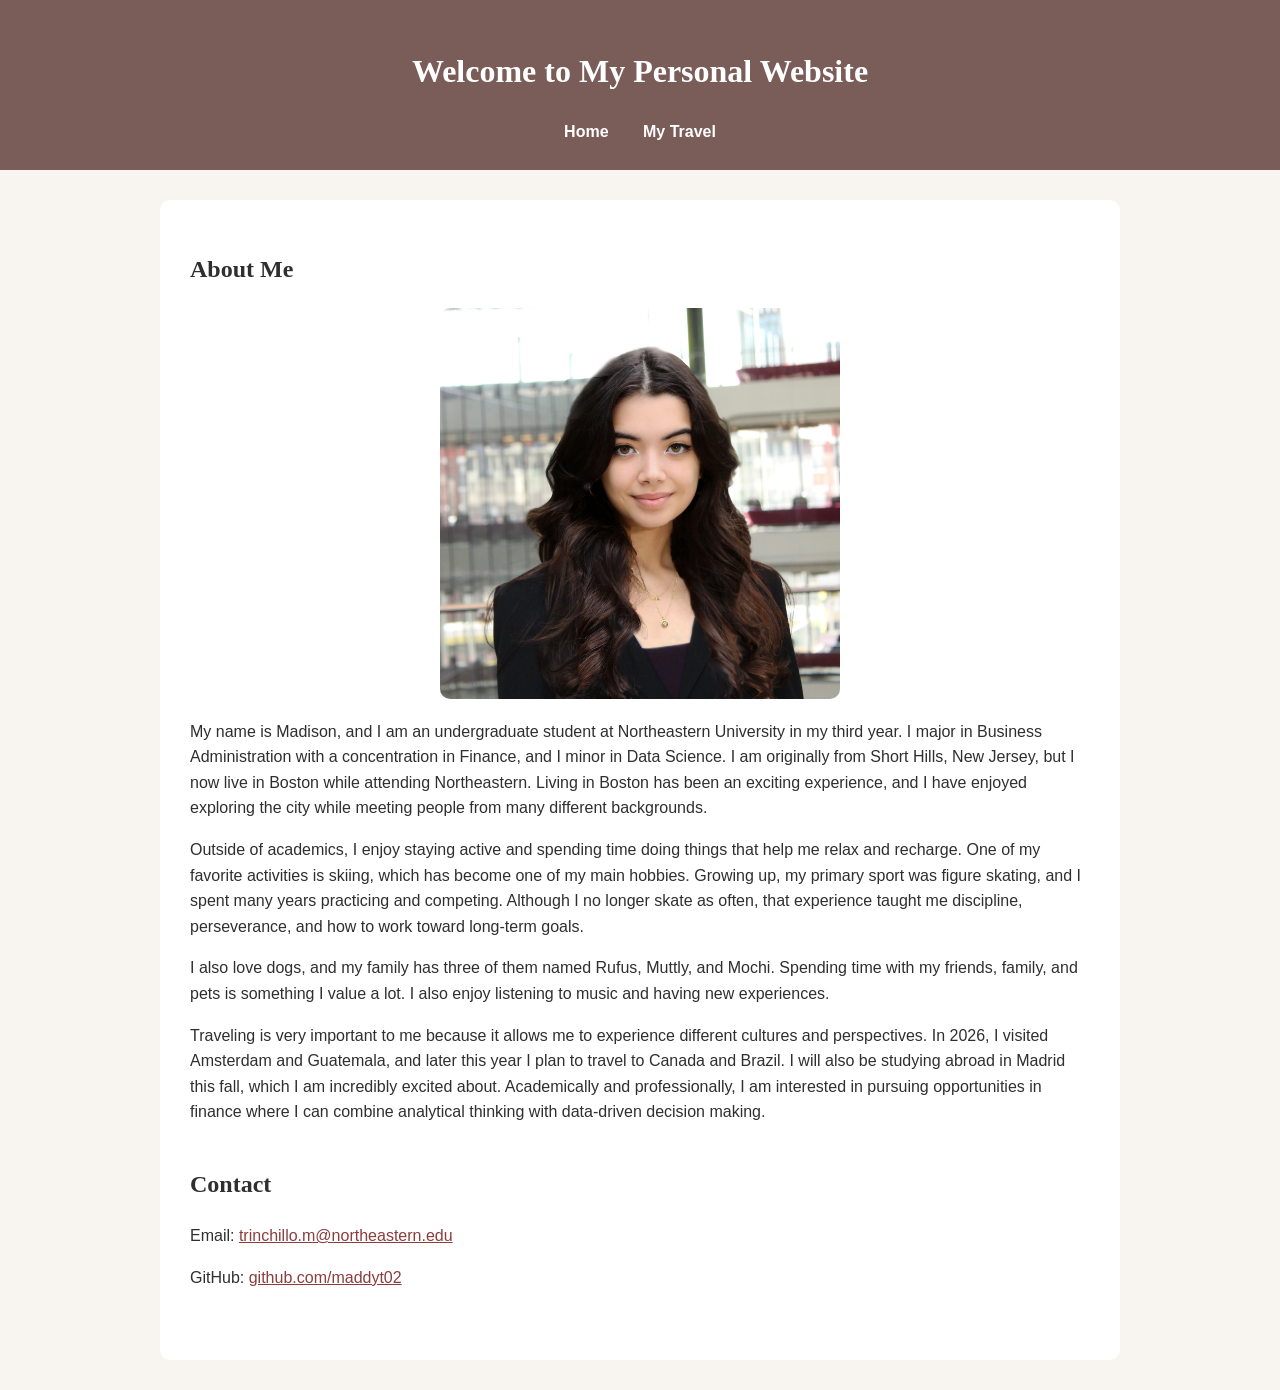
<file: index.html>
<!DOCTYPE html>
<html lang="en">
<head>
  <meta charset="UTF-8">
  <meta name="viewport" content="width=device-width, initial-scale=1.0">
  <title>Madison Trinchillo</title>
  <link rel="stylesheet" href="style.css">
</head>
<body>

  <header>
    <h1>Welcome to My Personal Website</h1>
    <nav>
      <a href="index.html">Home</a>
      <a href="interests.html">My Travel</a>
    </nav>
  </header>

  <main>
    <section>
      <h2>About Me</h2>
      <img src="Madison_Trinchillo_Headshot.jpg" alt="Me!">
      
      <p>
        My name is Madison, and I am an undergraduate student at Northeastern University in my third year.
        I major in Business Administration with a concentration in Finance, and I minor in Data Science.
        I am originally from Short Hills, New Jersey, but I now live in Boston while attending Northeastern.
        Living in Boston has been an exciting experience, and I have enjoyed exploring the city while meeting 
        people from many different backgrounds.
      </p>

      <p>
        Outside of academics, I enjoy staying active and spending time doing things that help me relax and recharge. 
        One of my favorite activities is skiing, which has become one of my main hobbies. 
        Growing up, my primary sport was figure skating, and I spent many years practicing and competing. 
        Although I no longer skate as often, that experience taught me discipline, perseverance, and how to work toward long-term goals.
      </p>

      <p>
        I also love dogs, and my family has three of them named Rufus, Muttly, and Mochi. 
        Spending time with my friends, family, and pets is something I value a lot. 
        I also enjoy listening to music and having new experiences.
      </p>
      
      <p>
        Traveling is very important to me because it allows me to experience different cultures and perspectives. 
        In 2026, I visited Amsterdam and Guatemala, and later this year I plan to travel to Canada and Brazil. 
        I will also be studying abroad in Madrid this fall, which I am incredibly excited about. 
        Academically and professionally, I am interested in pursuing opportunities in finance where I can combine 
        analytical thinking with data-driven decision making.

      </p>

    </section>

    <section>
      <h2>Contact</h2>
      <p>Email: <a href="trinchillo.m@northeastern.edu">trinchillo.m@northeastern.edu</a></p>
      <p>GitHub: <a href="https://github.com/maddyt02" target="_blank">github.com/maddyt02</a></p>
    </section>
  </main>

</body>
</html>
</file>
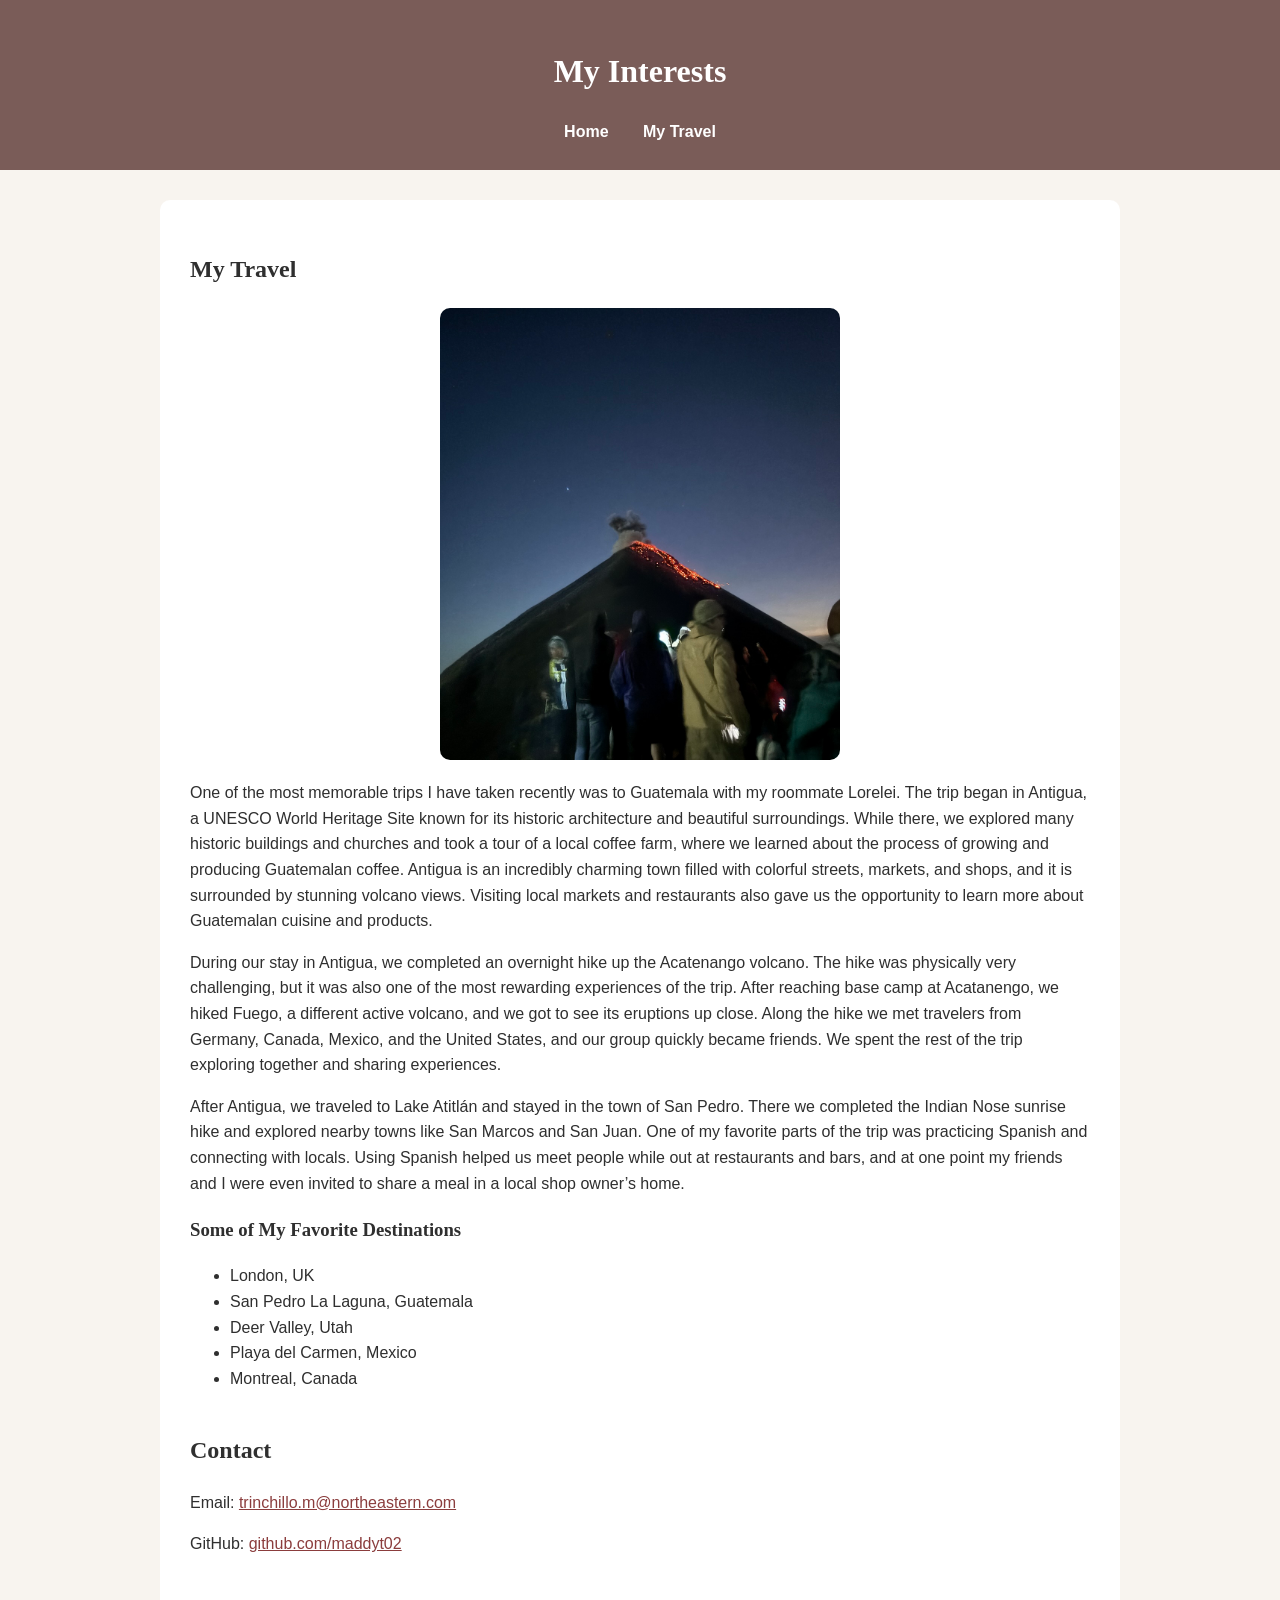
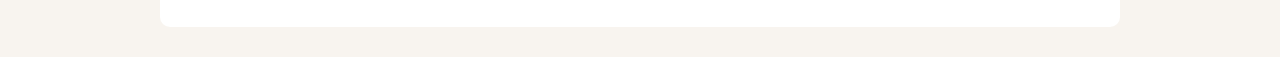
<file: interests.html>
<!DOCTYPE html>
<html lang="en">
<head>
  <meta charset="UTF-8">
  <meta name="viewport" content="width=device-width, initial-scale=1.0">
  <title>My Interests</title>
  <link rel="stylesheet" href="style.css">
</head>
<body>

  <header>
    <h1>My Interests</h1>
    <nav>
      <a href="index.html">Home</a>
      <a href="interests.html">My Travel</a>
    </nav>
  </header>

  <main>
    <section>
      <h2>My Travel</h2>
      <img src="guatemala.jpg" alt="Volcán Fuego" width="400">

      <p>
        One of the most memorable trips I have taken recently was to Guatemala with my roommate Lorelei. 
        The trip began in Antigua, a UNESCO World Heritage Site known for its historic architecture and beautiful surroundings. 
        While there, we explored many historic buildings and churches and took a tour of a local coffee farm, where we learned 
        about the process of growing and producing Guatemalan coffee. Antigua is an incredibly charming town filled with colorful streets, 
        markets, and shops, and it is surrounded by stunning volcano views. Visiting local markets and restaurants also gave us the 
        opportunity to learn more about Guatemalan cuisine and products.
      </p>

      <p>
        During our stay in Antigua, we completed an overnight hike up the Acatenango volcano. 
        The hike was physically very challenging, but it was also one of the most rewarding experiences of the trip. 
        After reaching base camp at Acatanengo, we hiked Fuego, a different active volcano, and we got to see its eruptions up close. 
        Along the hike we met travelers from Germany, Canada, Mexico, and the United States, and our group quickly became friends. 
        We spent the rest of the trip exploring together and sharing experiences.
      </p>

      <p>
        After Antigua, we traveled to Lake Atitlán and stayed in the town of San Pedro. 
        There we completed the Indian Nose sunrise hike and explored nearby towns like San Marcos and San Juan. 
        One of my favorite parts of the trip was practicing Spanish and connecting with locals. Using 
        Spanish helped us meet people while out at restaurants and bars, and at one point my friends and 
        I were even invited to share a meal in a local shop owner’s home.
      </p>

      <h3>Some of My Favorite Destinations</h3>
      <ul>
        <li>London, UK</li>
        <li>San Pedro La Laguna, Guatemala</li>
        <li>Deer Valley, Utah</li>
        <li>Playa del Carmen, Mexico</li>
        <li>Montreal, Canada</li>
      </ul>
    </section>

    <section>
      <h2>Contact</h2>
      <p>Email: <a href="trinchillo.m@northeastern.com">trinchillo.m@northeastern.com</a></p>
      <p>GitHub: <a href="https://github.com/maddyt02" target="_blank">github.com/maddyt02</a></p>
    </section>
  </main>

</body>
</html>
</file>
<file: style.css>
body {
  font-family: Arial, sans-serif;
  background-color: #f8f4ef;
  color: #2f2f2f;
  margin: 0;
  padding: 0;
  line-height: 1.6;
}

header {
  background-color: #7a5c58;
  color: white;
  text-align: center;
  padding: 25px;
}

nav {
  margin-top: 10px;
}

nav a {
  color: white;
  text-decoration: none;
  margin: 0 15px;
  font-weight: bold;
}

nav a:hover {
  text-decoration: underline;
}

main {
  max-width: 900px;
  margin: 30px auto;
  background-color: white;
  padding: 30px;
  border-radius: 10px;
}

h1, h2, h3 {
  font-family: Georgia, serif;
}

img {
  display: block;
  max-width: 100%;
  width: 400px;
  height: auto;
  margin: 20px auto;
  border-radius: 10px;
}

section {
  margin-bottom: 40px;
}

a {
  color: #8b3d3d;
}
</file>
